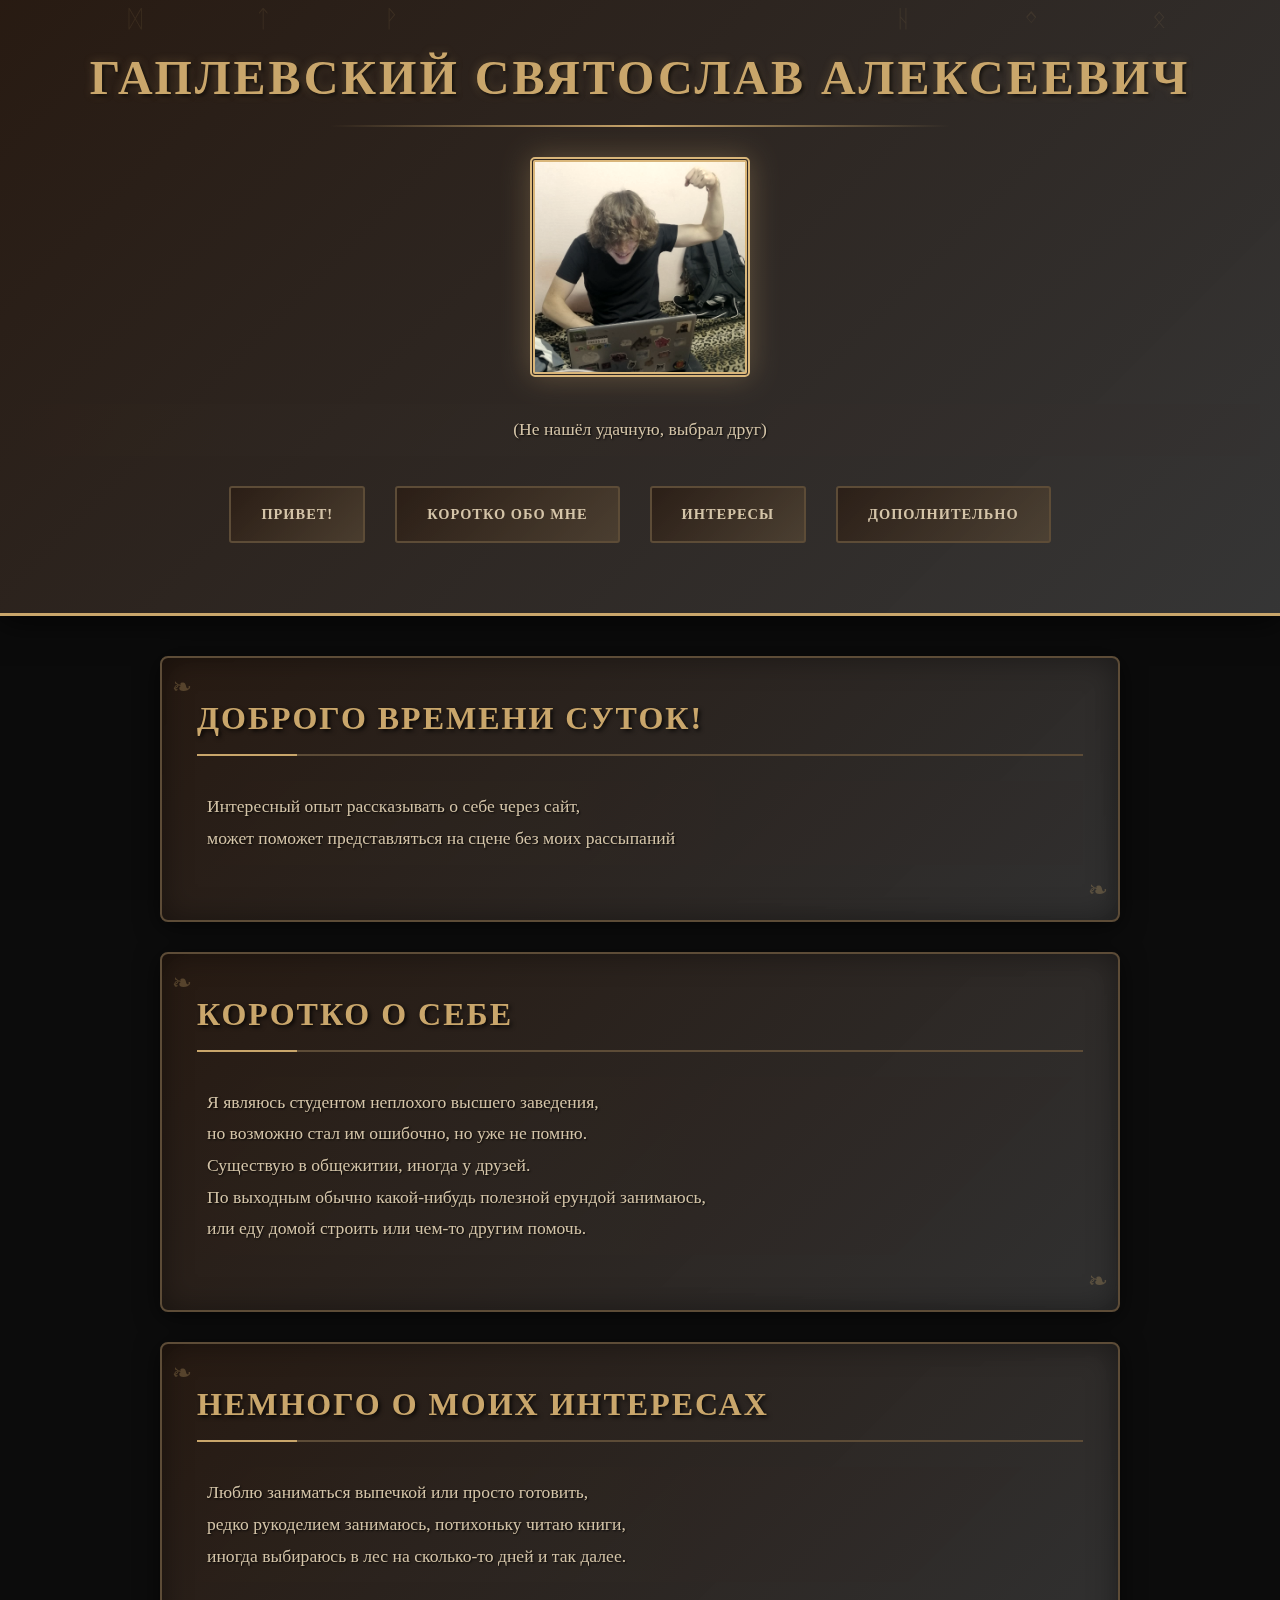
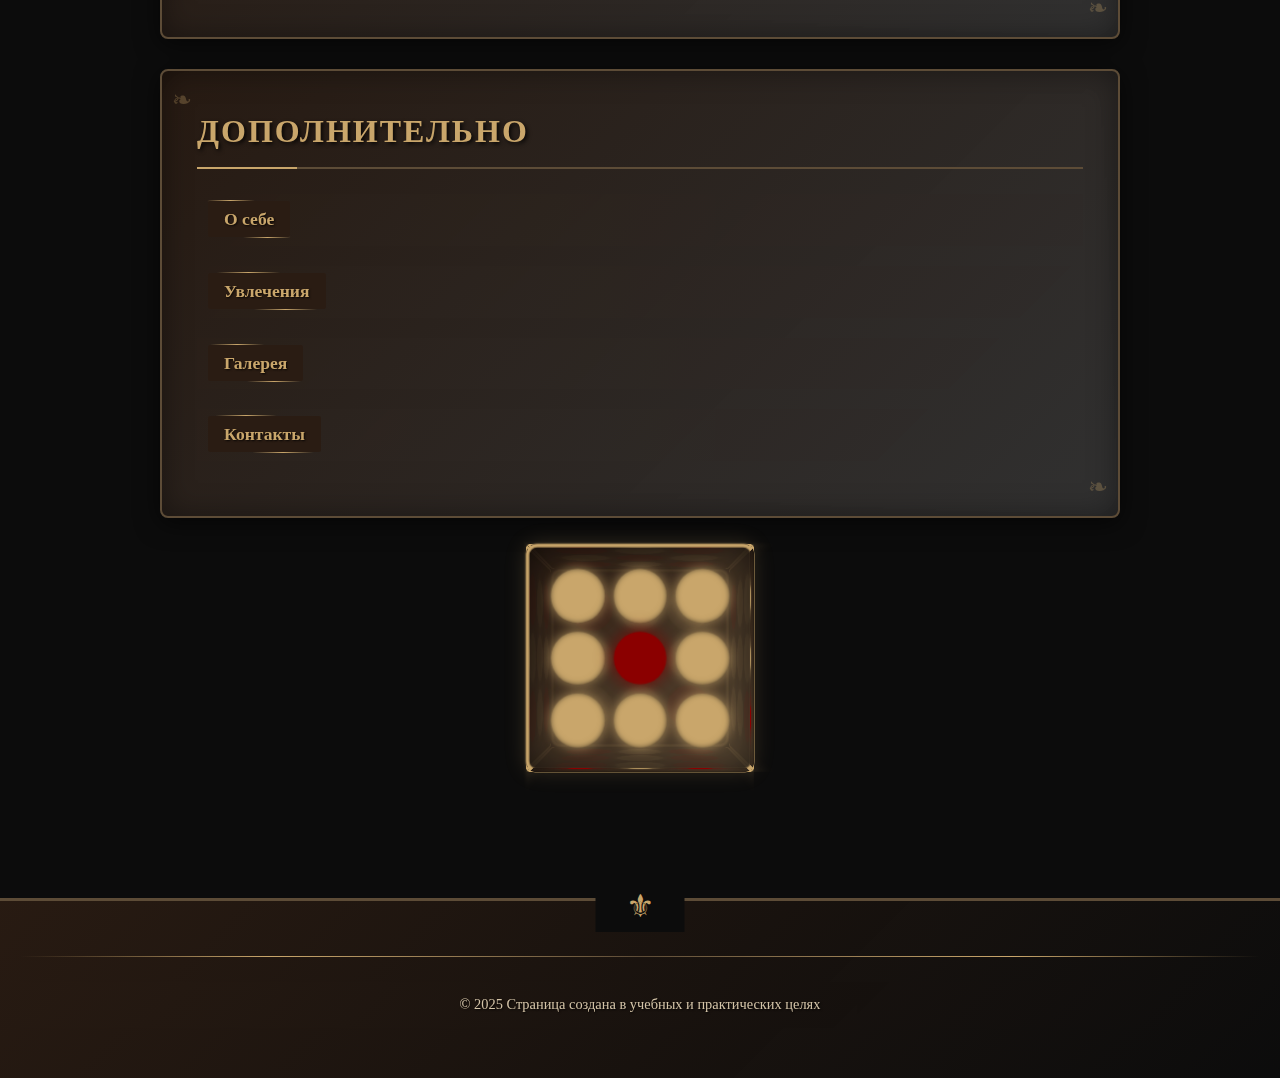
<file: index.html>
<!DOCTYPE html>
<html lang="ru"> 
<head>
    <meta charset="UTF-8">
    <meta name="viewport" content="width=device-width, initial-scale=1.0">
    <title>Компромат</title>
    <link rel="stylesheet" href="css/style.css">
</head>
<body>
    <div class="container">
     <header class="header">
        <h1>Гаплевский Святослав Алексеевич</h1>
        <img src="images/додеп.jpg"
        alt="я" width="300">
        <p>(Не нашёл удачную, выбрал друг)</p>
        <nav class="main-nav">
           <a href="#Hi">Привет!</a> <br>
           <a href="#description">Коротко обо мне</a> <br>
           <a href="#interests">Интересы</a> <br>
           <a href="#links">Дополнительно</a>
        </nav>
    </header>
    
    <main>
        <section id="Hi" class="hi">  
        <h2>Доброго времени суток!</h2>
        <p>Интересный опыт рассказывать о себе через сайт,<br>
        может поможет представляться на сцене без моих рассыпаний</p>
        </section>
        
        <section id="description" class="description">  
        <h2>Коротко о себе</h2>
        <p>Я являюсь студентом неплохого высшего заведения, <br>
            но возможно стал им ошибочно, но уже не помню. <br>
            Существую в общежитии, иногда у друзей. <br>
            По выходным обычно какой-нибудь полезной ерундой занимаюсь, <br>
            или еду домой строить или чем-то другим помочь.
            </p>
        </section>

        <section id="interests" class="interests">  
        <h2>Немного о моих интересах</h2>
        <p>Люблю заниматься выпечкой или просто готовить, <br>
            редко рукоделием занимаюсь, потихоньку читаю книги, <br>
            иногда выбираюсь в лес на сколько-то дней и так далее.</p>
        </section>

        <section id="links" class="links">
        <h2>Дополнительно</h2>
        <p><a href="about.html" target="_self" class="scroll-link">О себе</a></p>
        <p><a href="hobbies.html" target="_self" class="scroll-link">Увлечения</a></p>
        <p><a href="gallery.html" target="_self" class="scroll-link">Галерея</a></p>
        <p><a href="contacts.html" target="_self" class="scroll-link">Контакты</a></p>
        </section>



<div class="magic-effects">
        <div class="rune">ᛞ</div>
        <div class="rune">ᛏ</div>
        <div class="rune">ᚹ</div>
        <div class="rune">ᚺ</div>
        <div class="rune">ᛜ</div>
        <div class="rune">ᛟ</div>
    </div>

    

    <div class="container">
        
        
        <div class="cube-scene">
            <div class="cube-container" id="cubeContainer">
                <div class="cube">
                    <!-- Грани кубика -->
                    <div class="cube-face face-1">
                        <div class="dots">
                            <div class="dot"></div><div class="dot"></div><div class="dot"></div>
                            <div class="dot"></div><div class="dot"></div><div class="dot"></div>
                            <div class="dot"></div><div class="dot"></div><div class="dot"></div>
                        </div>
                    </div>
                    <div class="cube-face face-2">
                        <div class="dots">
                            <div class="dot"></div><div class="dot"></div><div class="dot"></div>
                            <div class="dot"></div><div class="dot"></div><div class="dot"></div>
                            <div class="dot"></div><div class="dot"></div><div class="dot"></div>
                        </div>
                    </div>
                    <div class="cube-face face-3">
                        <div class="dots">
                            <div class="dot"></div><div class="dot"></div><div class="dot"></div>
                            <div class="dot"></div><div class="dot"></div><div class="dot"></div>
                            <div class="dot"></div><div class="dot"></div><div class="dot"></div>
                        </div>
                    </div>
                    <div class="cube-face face-4">
                        <div class="dots">
                            <div class="dot"></div><div class="dot"></div><div class="dot"></div>
                            <div class="dot"></div><div class="dot"></div><div class="dot"></div>
                            <div class="dot"></div><div class="dot"></div><div class="dot"></div>
                        </div>
                    </div>
                    <div class="cube-face face-5">
                        <div class="dots">
                            <div class="dot"></div><div class="dot"></div><div class="dot"></div>
                            <div class="dot"></div><div class="dot"></div><div class="dot"></div>
                            <div class="dot"></div><div class="dot"></div><div class="dot"></div>
                        </div>
                    </div>
                    <div class="cube-face face-6">
                        <div class="dots">
                            <div class="dot"></div><div class="dot"></div><div class="dot"></div>
                            <div class="dot"></div><div class="dot"></div><div class="dot"></div>
                            <div class="dot"></div><div class="dot"></div><div class="dot"></div>
                        </div>
                    </div>
                </div>
            </div>
        </div>

        

        
    </div>



    </main>

        <footer class="site-footer"> 
        <hr>
        <p>© 2025 Страница создана в учебных и практических целях</p> 
        </footer>
        
    </div>
</body>
</html>
</file>
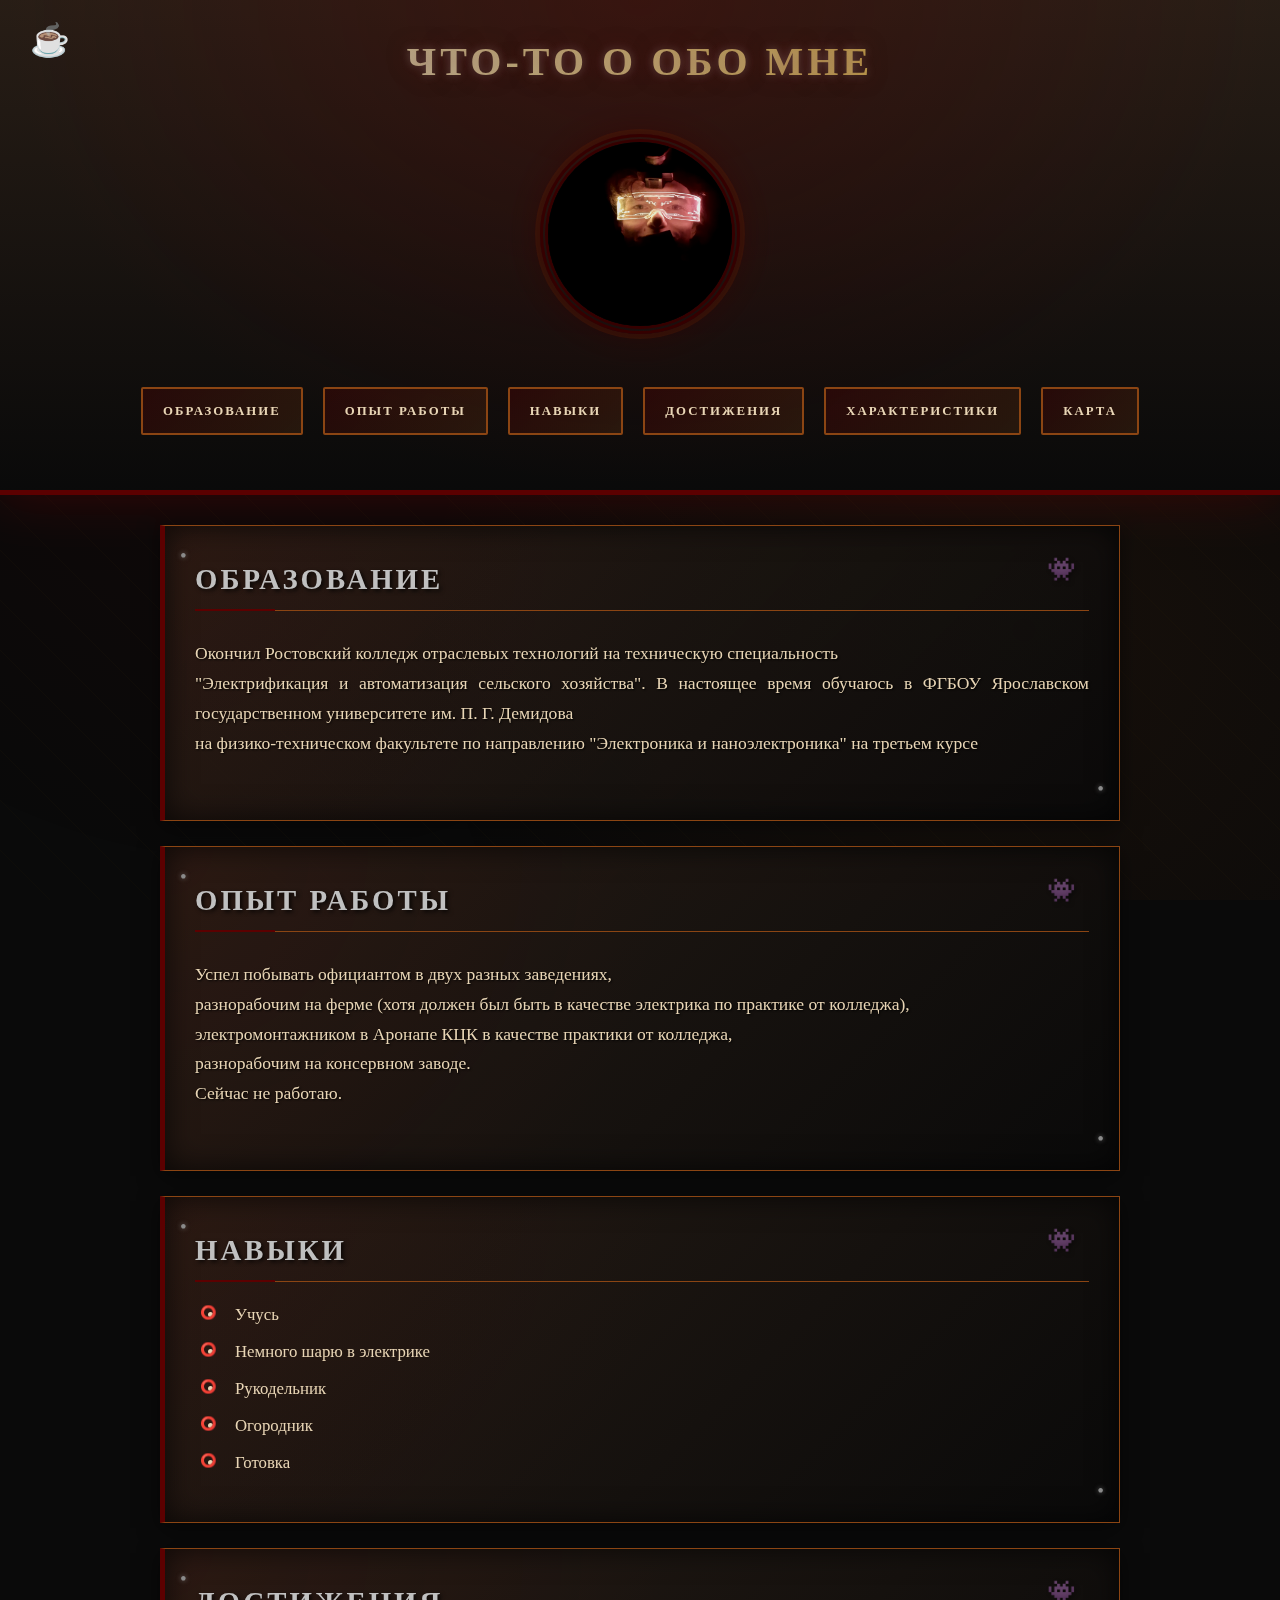
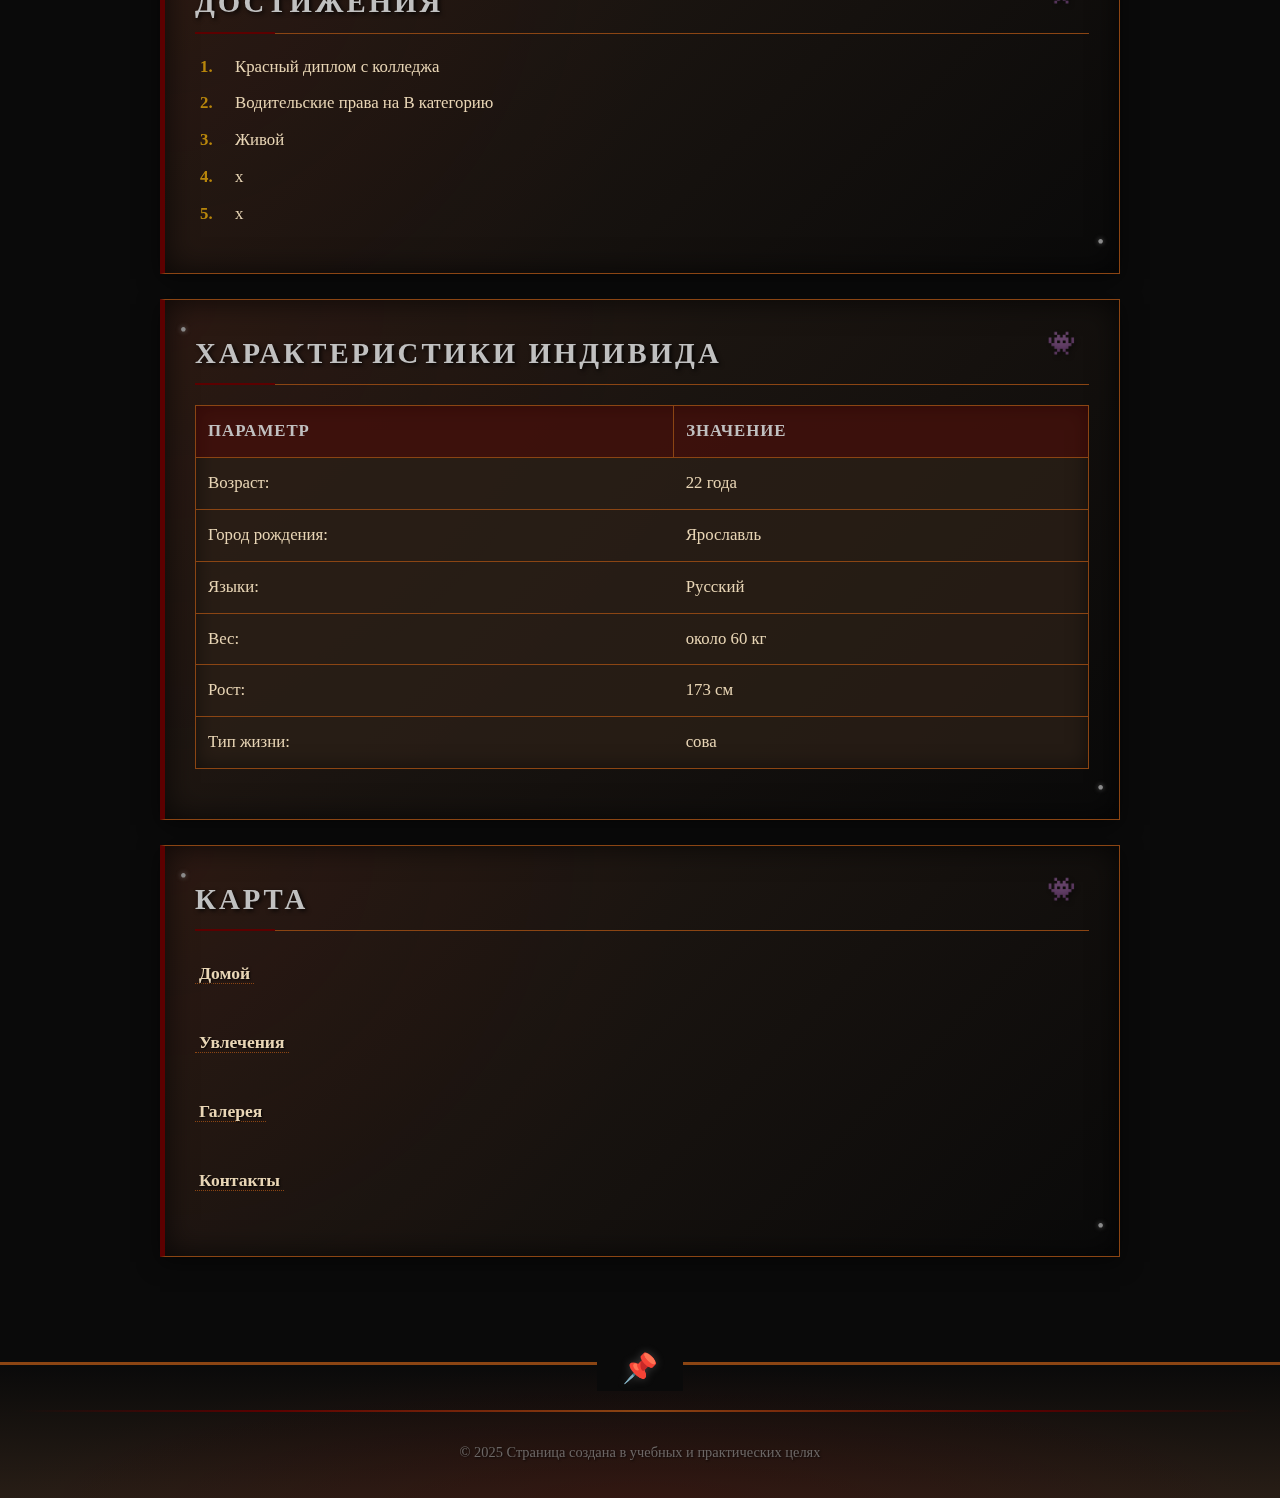
<file: about.html>
<!DOCTYPE html>
<html lang="ru">
<head>
    <meta charset="UTF-8">
    <meta name="viewport" content="width=device-width, initial-scale=1.0">
    <title>Карта персонажа</title>
    <link rel="stylesheet" href="css/components.css">
</head>
<body>
    <div class="container">
    <Header class="header">
    <h1>Что-то о обо мне</h1>
    <img src="images/glasses.jpg"
        alt="()" width="300">
    <nav class="nav">
           <a href="#study">Образование</a> <br>
           <a href="#work">Опыт работы</a> <br>
           <a href="#skills">Навыки</a> <br>
           <a href="#achievements"> Достижения</a> <br>
           <a href="#yesno"> Характеристики</a> <br>
           <a href="#links">Карта</a>
        </nav>
    </Header>

    <main>

    <section id="study" >
    <h2>Образование</h2>
    <p>Окончил Ростовский колледж отраслевых технологий на техническую специальность <br>
        "Электрификация и автоматизация сельского хозяйства".
        В настоящее время обучаюсь в ФГБОУ Ярославском государственном университете им. П. Г. Демидова <br>
        на физико-техническом факультете по направлению "Электроника и наноэлектроника" на третьем курсе</p>
    </section>

    <section id="work">
    <h2>Опыт работы</h2>
    <p>Успел побывать официантом в двух разных заведениях, <br>
    разнорабочим на ферме (хотя должен был быть в качестве электрика по практике от колледжа), <br>
    электромонтажником в Аронапе КЦК в качестве практики от колледжа,  <br>
    разнорабочим на консервном заводе. <br>
    Сейчас не работаю. </p>
    </section>

    <section id="skills">
    <h2>Навыки</h2>
    <ul>
        <li>Учусь</li>
        <li>Немного шарю в электрике</li>
        <li>Рукодельник</li>
        <li>Огородник</li>
        <li>Готовка</li>
    </ul>
    </section>

    <section id="achievements">
    <h2>Достижения</h2>
    <ol>
        <li>Красный диплом с колледжа</li>
        <li>Водительские права на B категорию</li>
        <li>Живой</li>
        <li>х</li>
        <li>х</li>
    </ol>
    </section>

    <section id="yesno">
        <h2>Характеристики индивида</h2>
    <table>
        <tr> <th>Параметр</th> <th>Значение</th> </tr>
        <tr> <td>Возраст:</td> <td>22 года</td> </tr>
        <tr> <td>Город рождения:</td> <td>Ярославль</td> </tr>
        <tr> <td>Языки:</td> <td>Русский</td> </tr>
        <tr> <td>Вес:</td> <td>около 60 кг</td></tr>
        <tr> <td>Рост:</td> <td>173 см</td></tr>
        <tr> <td>Тип жизни:</td> <td>сова</td></tr>
    </table>
    </section>

    <section id="links">
        <h2>Карта</h2>
        <p><a href="index.html" target="_self" class="witcher-sign-link">Домой</a></p>
        <p><a href="hobbies.html" target="_self" class="witcher-sign-link">Увлечения</a></p>
        <p><a href="gallery.html" target="_self" class="witcher-sign-link">Галерея</a></p>
        <p><a href="contacts.html" target="_self" class="witcher-sign-link">Контакты</a></p>
        </section>

    </main>

    <footer>
    <hr>
    <p>© 2025 Страница создана в учебных и практических целях</p>
    </footer>
    </div>
</body>
</html>
</file>
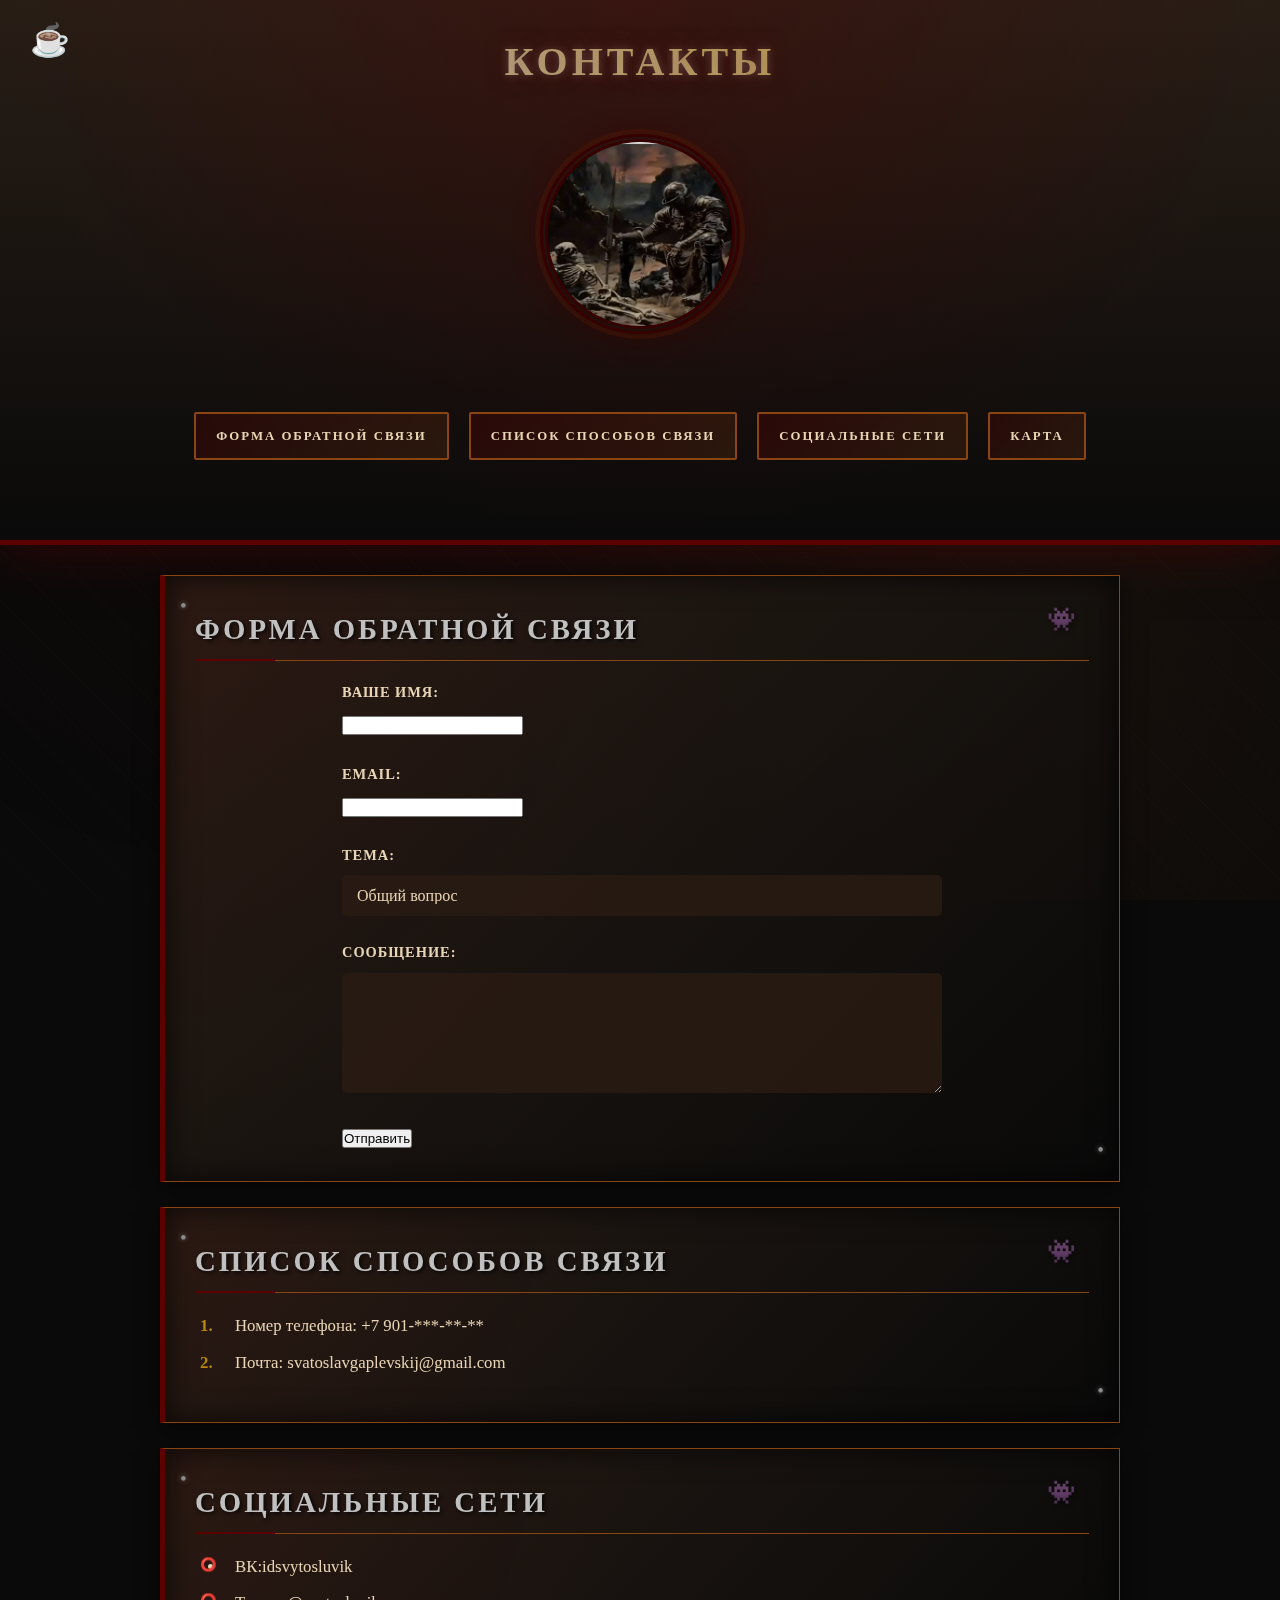
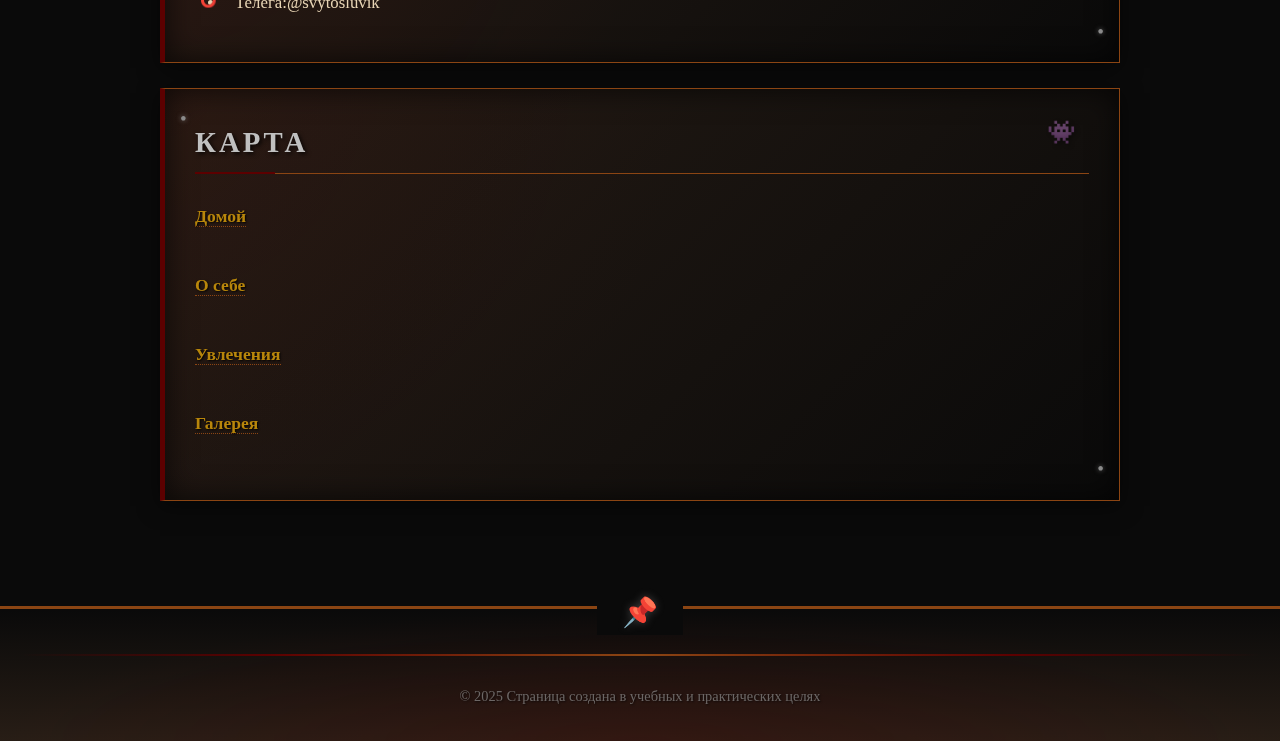
<file: contacts.html>
<!DOCTYPE html>
<html lang="ru">
<head>
    <meta charset="UTF-8">
    <meta name="viewport" content="width=device-width, initial-scale=1.0">
    <title>Контакты</title>
    <link rel="stylesheet" href="css/components.css">
</head>
<body><div class="container">
    <Header class="header">
    <h1>Контакты</h1>
    <img src="images/end.jpg"
        alt="почти конец" width="300">
        <nav>
    <nav>
           <a href="#form">Форма обратной связи</a> <br>
           <a href="#connection">Список способов связи</a> <br>
           <a href="#social">Социальные сети </a> <br>
           <a href="#links">Карта</a>
        </nav>
    </Header>

    <main>

    <section id="form">
        <h2>Форма обратной связи</h2>
    <form class="contact-form">
                    <div class="form-group">
    <label for="name">Ваше имя:</label>
    <input type="text" id="name" name="name" required>
  </div>
  <div  class="form-group">
    <label for="email">Email:</label>
    <input type="email" id="email" name="email" required>
  </div>
  <div class="form-group">
    <label for="subject">Тема:</label>
    <select id="subject" name="subject" class="form-control">
      <option>Общий вопрос</option>
      <option>Предложение о работе</option>
      <option>Сотрудничество</option>
    </select>
  </div>
  <div class="form-group">
    <label for="message">Сообщение:</label>
    <textarea id="message" name="message" class="form-control"rows="5" required></textarea>
  </div>
  <button type="submit">Отправить</button>
</form>
</section>
        
        <section id="connection">
            <h2>Список способов связи</h2>
            <ol class="contact-list">
                <li>Номер телефона: +7 901-***-**-**</li>
                <li>Почта: svatoslavgaplevskij@gmail.com</li>
            </ol>
        </section>

        <section id="social">
            <h2>Социальные сети</h2>
            <ul>
                <li>ВК:idsvytosluvik</li>
                <li>Телега:@svytosluvik</li>
            </ul>
        </section>

        <section id="links">
        <h2>Карта</h2>
        <p><a href="index.html" target="_self">Домой</a></p>
        <p><a href="about.html" target="_self">О себе</a></p>
        <p><a href="hobbies.html" target="_self">Увлечения</a></p>
        <p><a href="gallery.html" target="_self">Галерея</a></p>
        </section>
    </main>

    <footer>
    <hr>
    <p>© 2025 Страница создана в учебных и практических целях</p>
    </footer>
    </div>
</body>
</html>
</file>
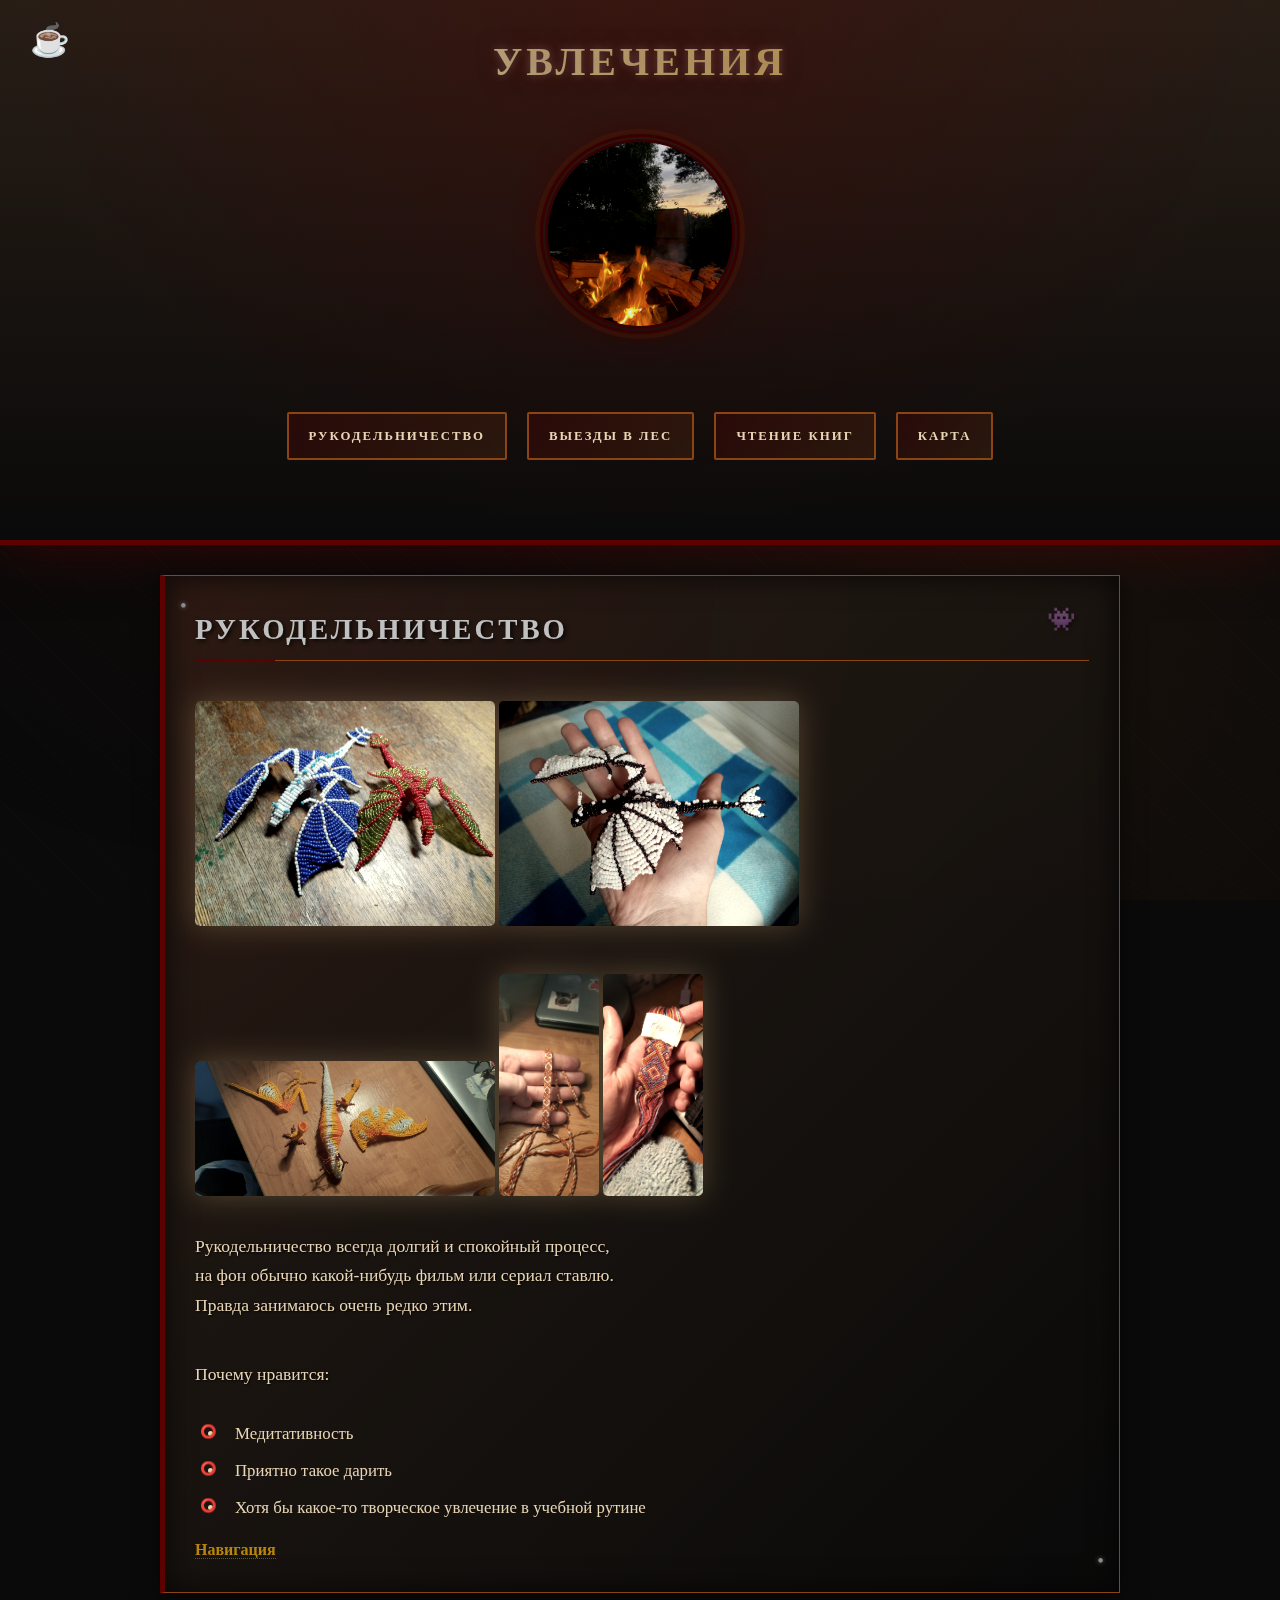
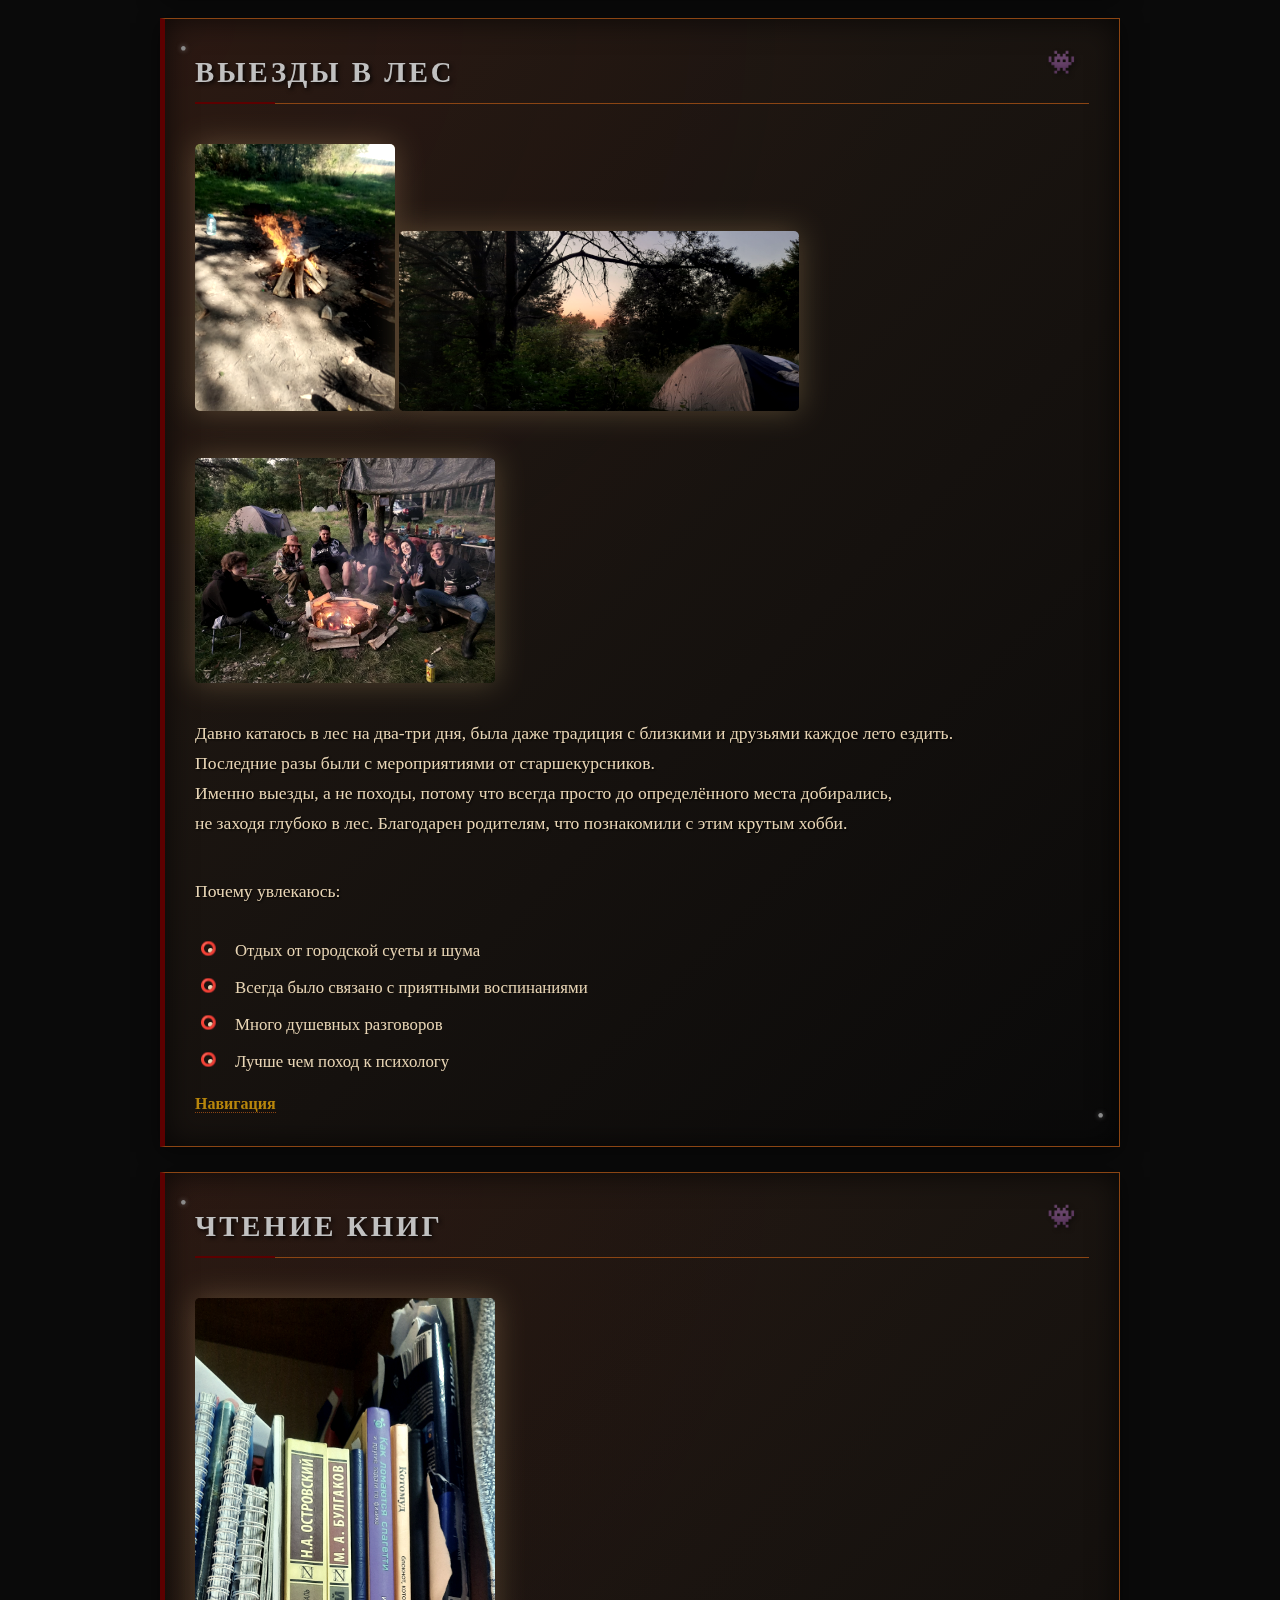
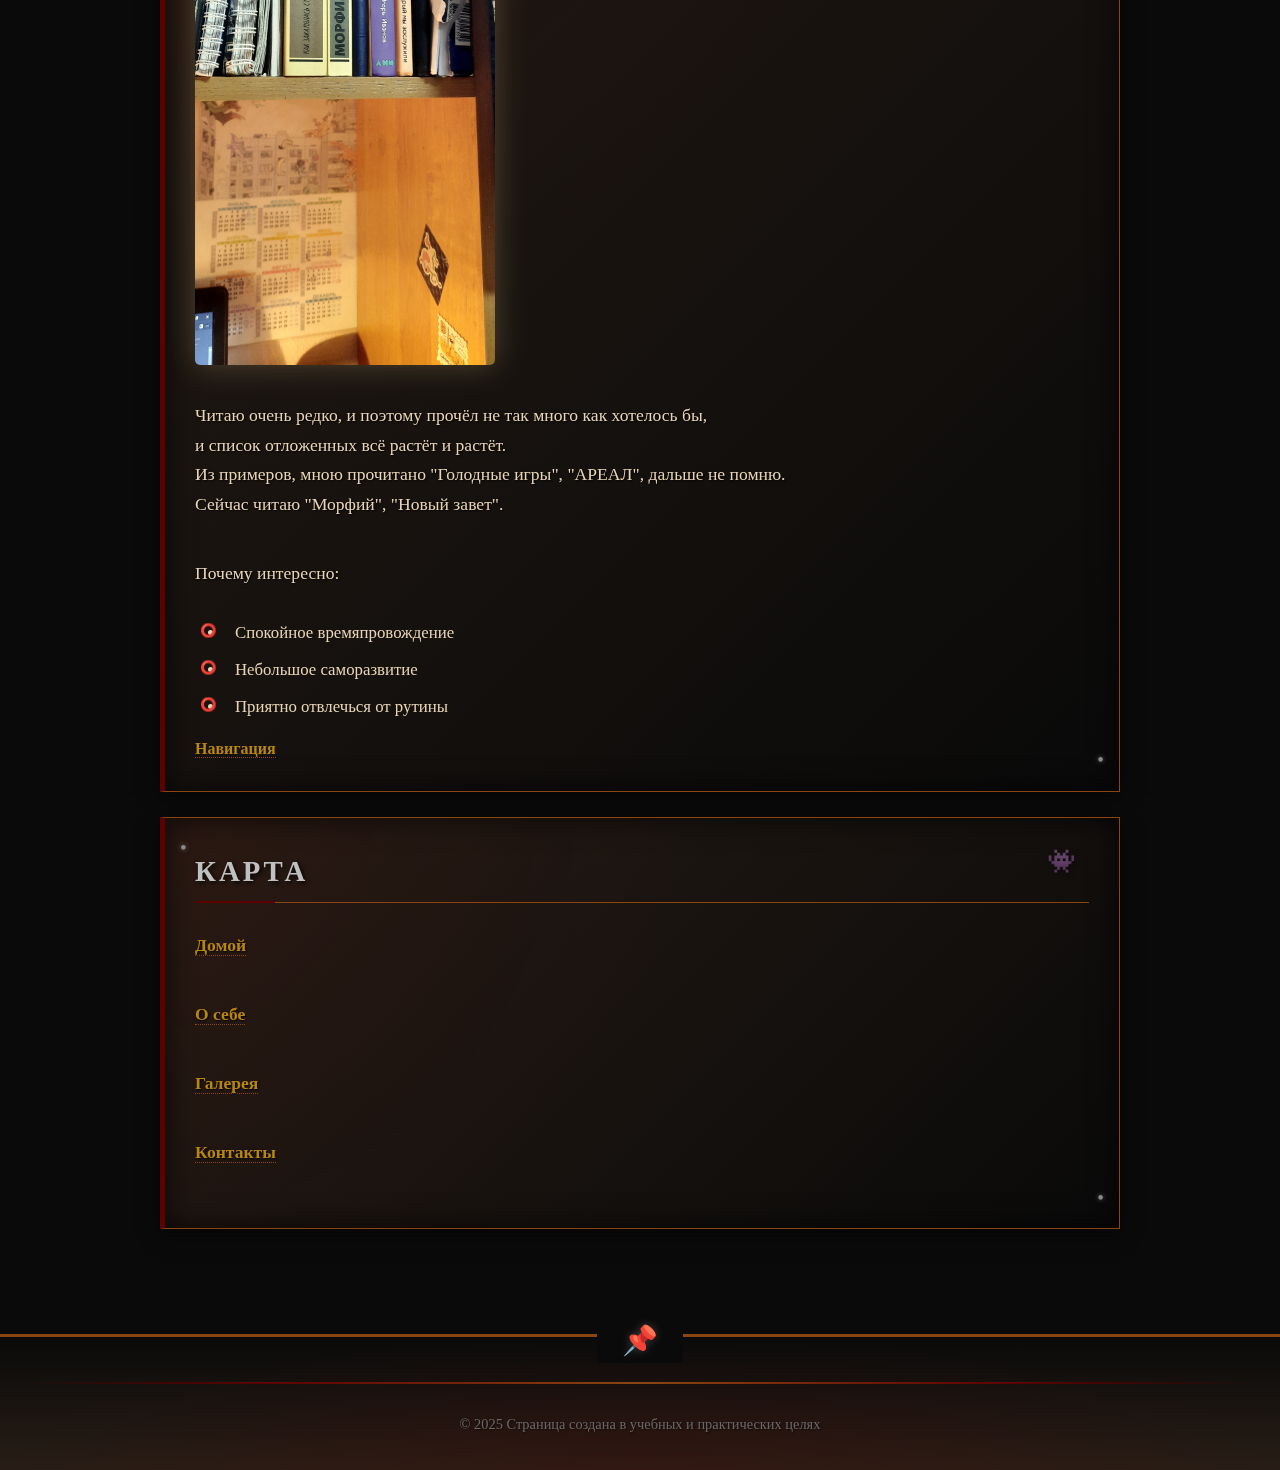
<file: hobbies.html>
<!DOCTYPE html>
<html lang="ru">
<head>
    <meta charset="UTF-8">
    <meta name="viewport" content="width=device-width, initial-scale=1.0">
    <title>Увлечения</title>
    <link rel="stylesheet" href="css/components.css">
</head>
<body>
    <div class="container">
    <Header class="header">
    <h1>Увлечения</h1>
    <img src="images/forest.jpg"
        alt="()" width="300">
        <nav>
    <nav id="nav">
           <a href="#handiwork">Рукодельничество</a> <br>
           <a href="#theforest">Выезды в лес</a> <br>
           <a href="#read">Чтение книг</a> <br>
           <a href="#links">Карта</a>
        </nav>
    </Header>

    <main>
        <Section id="handiwork">
            <h2>Рукодельничество</h2>
            <img src="images/drago1.jpg"
            alt="()" width="300">
            <img src="images/drago2.jpg"
            alt="()" width="300">
            <img src="images/drago3.jpg"
            alt="()" width="300">
            <img src="images/feny1.jpg"
            alt="()" width="100">
            <img src="images/feny2.jpg"
            alt="()" width="100">
            <p>Рукодельничество всегда долгий и спокойный процесс, <br>
            на фон обычно какой-нибудь фильм или сериал ставлю. <br>
            Правда занимаюсь очень редко этим.</p>
            <p>Почему нравится:</p>
            <ul>
                <li>Медитативность</li>
                <li>Приятно такое дарить</li>
                <li>Хотя бы какое-то творческое увлечение в учебной рутине</li>
            </ul>
            <a href="#nav" class="up">Навигация</a>
        </Section>

        <section id="theforest">
            <h2> Выезды в лес</h2>
            <img src="images/forest2.jpg"
            alt="()" width="200">
            <img src="images/forest3.jpg"
            alt="()" width="400">
            <img src="images/forest4.jpg"
            alt="()" width="300">
            <p>Давно катаюсь в лес на два-три дня, была даже традиция с близкими и друзьями каждое лето ездить. <br>
            Последние разы были с мероприятиями от старшекурсников. <br>
            Именно выезды, а не походы, потому что всегда просто до определённого места добирались, <br>
            не заходя глубоко в лес. Благодарен родителям, что познакомили с этим крутым хобби.</p>
            <p>Почему увлекаюсь:</p>
            <ul>
                <li>Отдых от городской суеты и шума</li>
                <li>Всегда было связано с приятными воспинаниями</li>
                <li>Много душевных разговоров</li>
                <li>Лучше чем поход к психологу</li>
            </ul>
            <a href="#nav">Навигация</a>
        </section>

        <section id="read">
            <h2>Чтение книг</h2>
            <img src="images/book.jpg"
        alt="()" width="300">
            <p> Читаю очень редко, и поэтому прочёл не так много как хотелось бы, <br>
            и список отложенных всё растёт и растёт. <br>
            Из примеров, мною прочитано "Голодные игры", "АРЕАЛ", дальше не помню. <br>
            Сейчас читаю "Морфий", "Новый завет".</p>
            <p>Почему интересно:</p>
            <ul>
                <li>Спокойное времяпровождение</li>
                <li>Небольшое саморазвитие</li>
                <li>Приятно отвлечься от рутины</li>
            </ul>
            <a href="#nav">Навигация</a>
        </section>

        <section id="links">
        <h2>Карта</h2>
        <p><a href="index.html" target="_self">Домой</a></p>
        <p><a href="about.html" target="_self">О себе</a></p>
        <p><a href="gallery.html" target="_self">Галерея</a></p>
        <p><a href="contacts.html" target="_self">Контакты</a></p>
        </section>
    </main>

    <footer>
    <hr>
    <p>© 2025 Страница создана в учебных и практических целях</p>
    </footer>
    </div>
</body>
</html>
</file>
<file: css/style.css>
:root {
    /* Цветовая схема - минимум 5 цветов */
    --witcher-dark: #0c0c0c;
    --witcher-brown: #2a1c13;
    --witcher-gold: #c9a66b;
    --witcher-red: #8b0000;
    --witcher-gray: #3a3a3a;
    --witcher-light: #d4c4a8;
    --witcher-border: #5d4c37;
}

* {
    margin: 0;
    padding: 0;
    box-sizing: border-box;
}




body {
    font-family: 'Cinzel', serif;
    background: var(--witcher-dark);
    color: var(--witcher-light);
    line-height: 1.6;
    min-height: 100vh;
    background-image: 
        url('https://images.unsplash.com/photo-1506905925346-21bda4d32df4?ixlib=rb-4.0.3&ixid=M3wxMjA3fDB8MHxwaG90by1wYWdlfHx8fGVufDB8fHx8fA%3D%3D&auto=format&fit=crop&w=1000&q=80');
    background-size: cover;
    background-attachment: fixed;
    background-position: center;
    position: relative;
}

body::before {
    content: '';
    position: fixed;
    top: 0;
    left: 0;
    right: 0;
    bottom: 0;
    background: rgba(12, 12, 12, 0.85);
    z-index: -1;
}

/* === ШАПКА В СТИЛЕ КНИГИ ВЕДЬМАКА === */
header {
    background: linear-gradient(135deg, 
        rgba(42, 28, 19, 0.95) 0%, 
        rgba(58, 58, 58, 0.9) 100%);
    border-bottom: 3px solid var(--witcher-gold);
    padding: 40px 20px;
    text-align: center;
    position: relative;
    box-shadow: 0 5px 30px rgba(0, 0, 0, 0.7);
}

header h1 {
    color: var(--witcher-gold);
    font-size: 3em;
    margin-bottom: 20px;
    text-transform: uppercase;
    letter-spacing: 3px;
    text-shadow: 
        2px 2px 4px rgba(0, 0, 0, 0.8),
        0 0 10px rgba(201, 166, 107, 0.3);
    font-family: 'MedievalSharp', cursive;
    position: relative;
}

header h1::after {
    content: '';
    position: absolute;
    bottom: -10px;
    left: 25%;
    right: 25%;
    height: 2px;
    background: linear-gradient(90deg, 
        transparent 0%, 
        var(--witcher-gold) 50%, 
        transparent 100%);
}

/* Портрет в стиле Bestiary */
header img {
    width: 220px;
    height: 220px;
    border: 5px double var(--witcher-gold);
    border-radius: 5px;
    box-shadow: 
        0 0 30px rgba(201, 166, 107, 0.3),
        inset 0 0 30px rgba(0, 0, 0, 0.5);
    margin: 20px 0;
    filter: sepia(0.3) contrast(1.1);
    transition: all 0.4s ease;
    object-fit: cover;
}

header img:hover {
    transform: scale(1.05);
    box-shadow: 
        0 0 40px rgba(201, 166, 107, 0.5),
        inset 0 0 40px rgba(0, 0, 0, 0.7);
    filter: sepia(0.1) contrast(1.2);
}

/* === НАВИГАЦИЯ В СТИЛЕ МЕНЮ ВЕДЬМАКА === */
nav {
    margin: 30px 0;
    display: flex;
    justify-content: center;
    gap: 15px;
    flex-wrap: wrap;
}

nav a {
    color: var(--witcher-light);
    text-decoration: none;
    padding: 15px 30px;
    border: 2px solid var(--witcher-border);
    background: linear-gradient(135deg, 
        rgba(42, 28, 19, 0.8) 0%, 
        rgba(93, 76, 55, 0.6) 100%);
    border-radius: 3px;
    transition: all 0.3s ease;
    position: relative;
    overflow: hidden;
    font-weight: bold;
    text-transform: uppercase;
    letter-spacing: 1px;
    font-size: 0.9em;
}

nav a::before {
    content: '•';
    position: absolute;
    left: 15px;
    color: var(--witcher-gold);
    opacity: 0;
    transition: opacity 0.3s ease;
}

nav a:hover {
    background: linear-gradient(135deg, 
        rgba(93, 76, 55, 0.8) 0%, 
        rgba(201, 166, 107, 0.3) 100%);
    border-color: var(--witcher-gold);
    color: var(--witcher-gold);
    transform: translateY(-3px);
    box-shadow: 
        0 5px 15px rgba(0, 0, 0, 0.5),
        0 0 20px rgba(201, 166, 107, 0.2);
}

nav a:hover::before {
    opacity: 1;
}

/* === ОСНОВНОЕ СОДЕРЖИМОЕ === */
main {
    max-width: 1000px;
    margin: 0 auto;
    padding: 40px 20px;
}

section {
    
    background: linear-gradient(135deg, 
        rgba(42, 28, 19, 0.9) 0%, 
        rgba(58, 58, 58, 0.8) 100%);
    border: 2px solid var(--witcher-border);
    border-radius: 8px;
    padding: 35px;
    margin-bottom: 30px;
    position: relative;
    box-shadow: 
        0 5px 25px rgba(0, 0, 0, 0.6),
        inset 0 0 30px rgba(0, 0, 0, 0.4);
    transition: all 0.3s ease;
}

section:hover {
    border-color: var(--witcher-gold);
    box-shadow: 
        0 8px 35px rgba(0, 0, 0, 0.7),
        0 0 30px rgba(201, 166, 107, 0.1),
        inset 0 0 40px rgba(0, 0, 0, 0.5);
}

/* Декоративные уголки */
section::before,
section::after {
    content: '❧';
    position: absolute;
    color: var(--witcher-gold);
    opacity: 0.3;
    font-size: 1.5em;
}

section::before {
    top: 10px;
    left: 10px;
}

section::after {
    bottom: 10px;
    right: 10px;
}

h2 {
    color: var(--witcher-gold);
    font-size: 2em;
    margin-bottom: 25px;
    padding-bottom: 10px;
    border-bottom: 2px solid var(--witcher-border);
    text-transform: uppercase;
    letter-spacing: 2px;
    font-family: 'MedievalSharp', cursive;
    text-shadow: 2px 2px 4px rgba(0, 0, 0, 0.8);
    position: relative;
}

h2::after {
    content: '';
    position: absolute;
    bottom: -2px;
    left: 0;
    width: 100px;
    height: 2px;
    background: var(--witcher-gold);
}

p {
    margin-bottom: 20px;
    line-height: 1.8;
    font-size: 1.1em;
    text-shadow: 1px 1px 2px rgba(0, 0, 0, 0.8);
}

/* Ссылки в контенте */
a {
    color: var(--witcher-gold);
    text-decoration: none;
    transition: all 0.3s ease;
    position: relative;
    font-weight: bold;
}

a:hover {
    color: var(--witcher-light);
    text-shadow: 0 0 10px rgba(201, 166, 107, 0.7);
}

a::after {
    content: '';
    position: absolute;
    bottom: -2px;
    left: 0;
    width: 0;
    height: 1px;
    background: var(--witcher-gold);
    transition: width 0.3s ease;
}

a:hover::after {
    width: 100%;
}

/* === ПОДВАЛ В СТИЛЕ СВИТКА === */
footer {
    background: linear-gradient(135deg, 
        rgba(42, 28, 19, 0.95) 0%, 
        rgba(12, 12, 12, 0.9) 100%);
    border-top: 3px solid var(--witcher-border);
    padding: 30px 20px;
    text-align: center;
    margin-top: 60px;
    position: relative;
}

footer::before {
    content: '⚜';
    position: absolute;
    top: -20px;
    left: 50%;
    transform: translateX(-50%);
    background: var(--witcher-dark);
    padding: 0 30px;
    color: var(--witcher-gold);
    font-size: 2em;
}

hr {
    border: none;
    height: 1px;
    background: linear-gradient(90deg, 
        transparent 0%, 
        var(--witcher-gold) 20%, 
        var(--witcher-border) 50%, 
        var(--witcher-gold) 80%, 
        transparent 100%);
    margin: 25px 0;
}

/* === АДАПТИВНОСТЬ === */
@media (max-width: 768px) {
    header h1 {
        font-size: 2em;
    }
    
    nav {
        flex-direction: column;
        align-items: center;
    }
    
    nav a {
        width: 250px;
        text-align: center;
    }
    
    section {
        padding: 25px;
    }
    
    header img {
        width: 180px;
        height: 180px;
    }
    
    header::before,
    header::after {
        display: none;
    }
}

/* Анимация появления */
main section {
    animation: scrollReveal 0.8s ease-out;
}

@keyframes scrollReveal {
    from {
        opacity: 0;
        transform: translateY(50px) rotateX(10deg);
    }
    to {
        opacity: 1;
        transform: translateY(0) rotateX(0);
    }
}

/* Задержки для последовательного появления */
section:nth-child(1) { animation-delay: 0.1s; }
section:nth-child(2) { animation-delay: 0.2s; }
section:nth-child(3) { animation-delay: 0.3s; }
section:nth-child(4) { animation-delay: 0.4s; }

/* Эффект старинного пергамента для текста */
p {
    position: relative;
    padding: 10px;
}

p::before {
    content: '';
    position: absolute;
    top: 0;
    left: 0;
    right: 0;
    bottom: 0;
    background: 
        radial-gradient(circle at 20% 30%, rgba(201, 166, 107, 0.05) 0%, transparent 50%),
        radial-gradient(circle at 80% 70%, rgba(139, 0, 0, 0.03) 0%, transparent 50%);
    pointer-events: none;
    z-index: -1;
}

.site-footer p {
    color: var(--text-muted);
    font-size: 0.9em;
}


/* ==Эффект для ссылок== */
.scroll-link {
    color: var(--witcher-gold);
    text-decoration: none;
    padding: 8px 16px;
    border: 1px solid transparent;
    border-radius: 3px;
    position: relative;
    transition: all 0.5s ease;
    background: 
        linear-gradient(var(--witcher-brown), var(--witcher-brown)) padding-box,
        linear-gradient(45deg, transparent 30%, var(--witcher-gold) 50%, transparent 70%) border-box;
}

.scroll-link:hover {
    color: var(--witcher-light);
    transform: translateY(-2px);
    box-shadow: 
        0 5px 15px rgba(0, 0, 0, 0.5),
        inset 0 0 20px rgba(201, 166, 107, 0.1);
    
    background: 
        linear-gradient(rgba(42, 28, 19, 0.9), rgba(42, 28, 19, 0.9)) padding-box,
        linear-gradient(45deg, var(--witcher-gold) 0%, transparent 30%, var(--witcher-gold) 50%, transparent 70%, var(--witcher-gold) 100%) border-box;
    background-size: 200% 200%;
    animation: scrollReveal 1.5s ease infinite;
}

@keyframes scrollReveal {
    0% {
        background-position: 0% 0%;
    }
    100% {
        background-position: 100% 100%;
    }
}



        
        

/* === ДОПОЛНИТЕЛЬНЫЕ ЭФФЕКТЫ === */
.magic-effects {
    position: absolute;
    top: 0;
    left: 0;
    width: 100%;
    height: 100%;
    pointer-events: none;
    z-index: 5;
}

.rune {
    position: absolute;
    font-size: 1.5em;
    color: var(--witcher-gold);
    opacity: 0.1;
    animation: float 10s linear infinite;
}

@keyframes float {
    0% {
        transform: translateY(100vh) rotate(0deg) scale(0.5);
        opacity: 0;
    }
    10% {
        opacity: 0.3;
    }
    90% {
        opacity: 0.3;
    }
    100% {
        transform: translateY(-100px) rotate(360deg) scale(1.2);
        opacity: 0;
    }
}

/* Случайные позиции для рун */
.rune:nth-child(1) { left: 10%; animation-delay: 0s; }
.rune:nth-child(2) { left: 20%; animation-delay: 2s; }
.rune:nth-child(3) { left: 30%; animation-delay: 4s; }
.rune:nth-child(4) { left: 70%; animation-delay: 1s; }
.rune:nth-child(5) { left: 80%; animation-delay: 3s; }
.rune:nth-child(6) { left: 90%; animation-delay: 5s; }

        
        /* === 3D СЦЕНА ДЛЯ КУБИКА === */
        .cube-scene {
            width: 200px;
            height: 200px;
            margin: 40px auto;
            perspective: 800px;
            position: relative;
        }

        .cube-container {
            width: 100%;
            height: 100%;
            position: relative;
            transform-style: preserve-3d;
            animation: smoothRotate 10s infinite linear;
        }

        /* анимация  плавная */
        @keyframes smoothRotate {
            0% {
                transform: rotateX(0deg) rotateY(0deg);
            }
            100% {
                transform: rotateX(360deg) rotateY(360deg);
            }
        }


        /* Основной куб */
        .cube {
            width: 100%;
            height: 100%;
            position: relative;
            transform-style: preserve-3d;
        }

        /* Общие стили для граней куба */
        .cube-face {
            position: absolute;
            width: 100%;
            height: 100%;
            background: linear-gradient(135deg, 
                rgba(42, 28, 19, 0.95) 0%, 
                rgba(93, 76, 55, 0.9) 100%);
            border: 3px solid var(--witcher-gold);
            border-radius: 10px;
            display: flex;
            align-items: center;
            justify-content: center;
            font-size: 2.5em;
            font-weight: bold;
            color: var(--witcher-gold);
            text-shadow: 
                0 0 10px rgba(201, 166, 107, 0.5),
                0 0 20px rgba(139, 0, 0, 0.3);
            box-shadow: 
                inset 0 0 30px rgba(0, 0, 0, 0.6),
                0 0 20px rgba(201, 166, 107, 0.2);
            backface-visibility: visible;
        }

        /* Точки на гранях */
        .dots {
            display: grid;
            grid-template-columns: repeat(3, 1fr);
            grid-template-rows: repeat(3, 1fr);
            width: 80%;
            height: 80%;
            gap: 8px;
        }

        .dot {
            background: var(--witcher-gold);
            border-radius: 50%;
            box-shadow: 
                0 0 10px rgba(201, 166, 107, 0.8),
                inset 0 0 5px rgba(0, 0, 0, 0.5);
            transition: all 0.3s ease;
        }

        /* Расположение точек для каждой грани */
        .face-1 .dots .dot:nth-child(5) { 
            background: var(--witcher-red);
            box-shadow: 0 0 15px rgba(139, 0, 0, 0.8);
        }

        .face-2 .dots .dot:nth-child(3),
        .face-2 .dots .dot:nth-child(7) { 
            background: var(--witcher-red);
            box-shadow: 0 0 15px rgba(139, 0, 0, 0.8);
        }

        .face-3 .dots .dot:nth-child(3),
        .face-3 .dots .dot:nth-child(5),
        .face-3 .dots .dot:nth-child(7) { 
            background: var(--witcher-red);
            box-shadow: 0 0 15px rgba(139, 0, 0, 0.8);
        }

        .face-4 .dots .dot:nth-child(1),
        .face-4 .dots .dot:nth-child(3),
        .face-4 .dots .dot:nth-child(7),
        .face-4 .dots .dot:nth-child(9) { 
            background: var(--witcher-red);
            box-shadow: 0 0 15px rgba(139, 0, 0, 0.8);
        }

        .face-5 .dots .dot:nth-child(1),
        .face-5 .dots .dot:nth-child(3),
        .face-5 .dots .dot:nth-child(5),
        .face-5 .dots .dot:nth-child(7),
        .face-5 .dots .dot:nth-child(9) { 
            background: var(--witcher-red);
            box-shadow: 0 0 15px rgba(139, 0, 0, 0.8);
        }

        .face-6 .dots .dot:nth-child(1),
        .face-6 .dots .dot:nth-child(3),
        .face-6 .dots .dot:nth-child(4),
        .face-6 .dots .dot:nth-child(6),
        .face-6 .dots .dot:nth-child(7),
        .face-6 .dots .dot:nth-child(9) { 
            background: var(--witcher-red);
            box-shadow: 0 0 15px rgba(139, 0, 0, 0.8);
        }

        /* Позиционирование граней в 3D пространстве */
        .face-1 { transform: rotateY(0deg) translateZ(100px); }
        .face-2 { transform: rotateY(90deg) translateZ(100px); }
        .face-3 { transform: rotateY(180deg) translateZ(100px); }
        .face-4 { transform: rotateY(-90deg) translateZ(100px); }
        .face-5 { transform: rotateX(90deg) translateZ(100px); }
        .face-6 { transform: rotateX(-90deg) translateZ(100px); }

        

        /* Адаптивность */
        @media (max-width: 768px) {
            .cube-scene {
                width: 150px;
                height: 150px;
            }
            
            .cube-face {
                font-size: 2em;
            }
            
            .face-1 { transform: rotateY(0deg) translateZ(75px); }
            .face-2 { transform: rotateY(90deg) translateZ(75px); }
            .face-3 { transform: rotateY(180deg) translateZ(75px); }
            .face-4 { transform: rotateY(-90deg) translateZ(75px); }
            .face-5 { transform: rotateX(90deg) translateZ(75px); }
            .face-6 { transform: rotateX(-90deg) translateZ(75px); }
            
            .title {
                font-size: 2em;
            }
            
            .animation-controls {
                flex-direction: column;
                align-items: center;
            }
        }
</file>
<file: css/components.css>
:root {
    --witcher-black: #0a0a0a;
    --witcher-blood: #5c0000;
    --witcher-steel: #8a8a8a;
    --witcher-silver: #c0c0c0;
    --witcher-parchment: #2a1f17;
    --witcher-ink: #e8d5b5;
    --witcher-rust: #8b4513;
    --witcher-dark-gold: #b8860b;
}

* {
    margin: 0;
    padding: 0;
    box-sizing: border-box;
}

body {
    font-family: 'IM Fell English', serif;
    background: var(--witcher-black);
    color: var(--witcher-ink);
    line-height: 1.6;
    min-height: 100vh;
    background-image: 
        linear-gradient(rgba(10, 10, 10, 0.9), rgba(10, 10, 10, 0.9)),
        url('https://images.unsplash.com/photo-1506905925346-21bda4d32df4?ixlib=rb-4.0.3&ixid=M3wxMjA3fDB8MHxwaG90by1wYWdlfHx8fGVufDB8fHx8fA%3D%3D&auto=format&fit=crop&w=1000&q=80');
    background-size: cover;
    background-attachment: fixed;
    background-position: center;
    position: relative;
    }

/* Эффект старинного свитка */
body::before {
    content: '';
    position: fixed;
    top: 0;
    left: 0;
    right: 0;
    bottom: 0;
    background: 
        radial-gradient(circle at 20% 30%, rgba(92, 0, 0, 0.1) 0%, transparent 50%),
        radial-gradient(circle at 80% 70%, rgba(139, 69, 19, 0.1) 0%, transparent 50%),
        linear-gradient(45deg, transparent 49%, rgba(184, 134, 11, 0.03) 50%, transparent 51%);
    background-size: 100% 100%, 100% 100%, 50px 50px;
    z-index: -1;
    pointer-events: none;
}

/* === ШАПКА В СТИЛЕ ВЕДЬМАЧЬЕГО ЗНАКА === */
header {
    background: 
        radial-gradient(ellipse at top, rgba(92, 0, 0, 0.3) 0%, transparent 70%),
        linear-gradient(to bottom, rgba(42, 31, 23, 0.95), rgba(10, 10, 10, 0.98));
    border-bottom: 5px solid var(--witcher-blood);
    padding: 30px 20px;
    text-align: center;
    position: relative;
    box-shadow: 0 0 50px rgba(92, 0, 0, 0.5);
}

/*==прикольная светяшка==*/
header::before {
    content: '☕';
    position: absolute;
    top: 15px;
    left: 30px;
    font-size: 2em;
    animation: alert 2s infinite;
}
@keyframes alert {
    0%, 50% { opacity: 1; }
    51%, 100% { opacity: 0.3; }
}

header h1 {
    color: var(--witcher-silver);
    font-size: 2.5em;
    margin-bottom: 20px;
    text-transform: uppercase;
    letter-spacing: 4px;
    text-shadow: 
        0 0 10px rgba(192, 192, 192, 0.3),
        0 0 20px rgba(92, 0, 0, 0.5);
    font-family: 'Cinzel Decorative', cursive;
    font-weight: 700;
    position: relative;
    background: linear-gradient(45deg, var(--witcher-silver), var(--witcher-dark-gold));
    -webkit-background-clip: text;
    -webkit-text-fill-color: transparent;
    background-clip: text;
}

/* ==кружок== */
header img {
    width: 200px;
    height: 200px;
    border: 8px double var(--witcher-blood);
    border-radius: 50%;
    box-shadow: 
        inset 0 0 30px rgba(0, 0, 0, 0.8),
        0 0 40px rgba(92, 0, 0, 0.6),
        0 0 0 5px rgba(139, 69, 19, 0.3);
    margin: 20px 0;
    filter: grayscale(0.3) contrast(1.2) brightness(0.9);
    transition: all 0.5s ease;
    object-fit: cover;
    position: relative;
}

header img:hover {
    transform: scale(1.08) rotate(5deg);
    box-shadow: 
        inset 0 0 40px rgba(0, 0, 0, 0.9),
        0 0 60px rgba(92, 0, 0, 0.8),
        0 0 0 8px rgba(184, 134, 11, 0.5);
    filter: grayscale(0) contrast(1.3) brightness(1.1);
}

/* === НАВИГАЦИЯ В СТИЛЕ ВЕДЬМАЧЬИХ ЗЕЛИЙ === */
nav {
    margin: 25px 0;
    display: flex;
    justify-content: center;
    gap: 10px;
    flex-wrap: wrap;
}

nav a {
    color: var(--witcher-ink);
    text-decoration: none;
    padding: 12px 20px;
    border: 2px solid var(--witcher-rust);
    background: linear-gradient(135deg, 
        rgba(92, 0, 0, 0.3) 0%, 
        rgba(139, 69, 19, 0.2) 100%);
    border-radius: 2px;
    transition: all 0.4s ease;
    position: relative;
    overflow: hidden;
    font-weight: bold;
    text-transform: uppercase;
    letter-spacing: 2px;
    font-size: 0.8em;
    font-family: 'Cinzel Decorative', cursive;
}

nav a::before {
    content: '';
    position: absolute;
    top: 0;
    left: -100%;
    width: 100%;
    height: 100%;
    background: linear-gradient(90deg, 
        transparent, 
        rgba(184, 134, 11, 0.2), 
        transparent);
    transition: left 0.6s ease;
}

nav a:hover {
    background: linear-gradient(135deg, 
        rgba(92, 0, 0, 0.6) 0%, 
        rgba(184, 134, 11, 0.3) 100%);
    border-color: var(--witcher-dark-gold);
    color: var(--witcher-silver);
    transform: translateY(-2px);
    box-shadow: 
        0 5px 15px rgba(92, 0, 0, 0.4),
        0 0 10px rgba(184, 134, 11, 0.3);
}

nav a:hover::before {
    left: 100%;
}

/* === ОСНОВНОЕ СОДЕРЖИМОЕ === */
main {
    max-width: 1000px;
    margin: 0 auto;
    padding: 30px 20px;
}

section {
    background: 
        radial-gradient(circle at top left, rgba(92, 0, 0, 0.1) 0%, transparent 50%),
        linear-gradient(135deg, 
        rgba(42, 31, 23, 0.9) 0%, 
        rgba(10, 10, 10, 0.95) 100%);
    border: 1px solid var(--witcher-rust);
    border-radius: 0;
    padding: 30px;
    margin-bottom: 25px;
    position: relative;
    box-shadow: 
        inset 0 0 30px rgba(0, 0, 0, 0.7),
        0 5px 20px rgba(0, 0, 0, 0.5);
    transition: all 0.3s ease;
    border-left: 5px solid var(--witcher-blood);
}

section img {
    text-align: center;
    border: 5px double var(--witcher-gold);
    border-radius: 5px;
    box-shadow: 
        0 0 30px rgba(201, 166, 107, 0.3),
        inset 0 0 30px rgba(0, 0, 0, 0.5);
    margin: 20px 0;
    filter: sepia(0.3) contrast(1.1);
    transition: all 0.4s ease;
    object-fit: cover;
}

section:hover {
    border-left-color: var(--witcher-dark-gold);
    box-shadow: 
        inset 0 0 40px rgba(0, 0, 0, 0.8),
        0 8px 25px rgba(92, 0, 0, 0.3);
    transform: translateX(5px);
}

/* Металлические заклепки */
section::before,
section::after {
    content: '•';
    position: absolute;
    color: var(--witcher-steel);
    font-size: 1.2em;
    text-shadow: 0 0 5px rgba(192, 192, 192, 0.5);
}

section::before {
    top: 15px;
    left: 15px;
}

section::after {
    bottom: 15px;
    right: 15px;
}

h2 {
    color: var(--witcher-silver);
    font-size: 1.8em;
    margin-bottom: 20px;
    padding-bottom: 8px;
    border-bottom: 1px solid var(--witcher-rust);
    text-transform: uppercase;
    letter-spacing: 3px;
    font-family: 'UnifrakturMaguntia', cursive;
    text-shadow: 2px 2px 4px rgba(0, 0, 0, 0.8);
    position: relative;
}

h2::after {
    content: '';
    position: absolute;
    bottom: -1px;
    left: 0;
    width: 80px;
    height: 2px;
    background: var(--witcher-blood);
}

/* Стили для параграфов */
p {
    margin-bottom: 1.3em;
    line-height: 1.7;
    font-size: 1.1em;
    text-align: justify;
    text-shadow: 1px 1px 2px rgba(0, 0, 0, 0.9);
    position: relative;
    padding: 8px 0;
    color: var(--witcher-ink);
}

/* Стили для списков */
ul, ol {
    margin: 15px 0;
    padding-left: 30px;
}

li {
    margin-bottom: 10px;
    line-height: 1.6;
    font-size: 1.05em;
    position: relative;
    color: var(--witcher-ink);
    padding-left: 10px;
}

ul li::before {
    content: '⭕';
    position: absolute;
    left: -25px;
    color: var(--witcher-blood);
    font-size: 0.8em;
}

ol {
    list-style-type: none;
    counter-reset: witcher-counter;
}

ol li {
    counter-increment: witcher-counter;
}

ol li::before {
    content: counter(witcher-counter) '.';
    position: absolute;
    left: -25px;
    color: var(--witcher-dark-gold);
    font-weight: bold;
    font-family: 'UnifrakturMaguntia', cursive;
}

/* Стили для таблицы */
table {
    width: 100%;
    border-collapse: collapse;
    margin: 20px 0;
    background: rgba(42, 31, 23, 0.8);
    border: 1px solid var(--witcher-rust);
    box-shadow: inset 0 0 20px rgba(0, 0, 0, 0.5);
}

th, td {
    padding: 12px;
    text-align: left;
    border-bottom: 1px solid var(--witcher-rust);
    font-size: 1.05em;
}

th {
    background: rgba(92, 0, 0, 0.4);
    color: var(--witcher-silver);
    font-weight: bold;
    text-transform: uppercase;
    letter-spacing: 1px;
    font-family: 'UnifrakturMaguntia', cursive;
    border-right: 1px solid var(--witcher-rust);
}

tr:hover {
    background: rgba(184, 134, 11, 0.1);
}

/* Ссылки в контенте */
a {
    color: var(--witcher-dark-gold);
    text-decoration: none;
    transition: all 0.3s ease;
    position: relative;
    font-weight: bold;
    border-bottom: 1px dotted var(--witcher-rust);
}

a:hover {
    color: var(--witcher-silver);
    text-shadow: 0 0 8px rgba(184, 134, 11, 0.7);
    border-bottom-color: var(--witcher-dark-gold);
}

/* === ПОДВАЛ В СТИЛЕ ВЕДЬМАЧЬЕГО КОНТРАКТА === */
footer {
    background: 
        radial-gradient(ellipse at bottom, rgba(92, 0, 0, 0.2) 0%, transparent 70%),
        linear-gradient(to top, rgba(42, 31, 23, 0.95), rgba(10, 10, 10, 0.98));
    border-top: 3px solid var(--witcher-rust);
    padding: 25px 20px;
    text-align: center;
    margin-top: 50px;
    position: relative;
}

footer::before {
    content: '📌';
    position: absolute;
    top: -20px;
    left: 50%;
    transform: translateX(-50%);
    background: var(--witcher-black);
    padding: 0 25px;
    color: var(--witcher-silver);
    font-size: 1.8em;
    text-shadow: 0 0 10px rgba(192, 192, 192, 0.3);
}

hr {
    border: none;
    height: 2px;
    background: linear-gradient(90deg, 
        transparent 0%, 
        var(--witcher-blood) 20%, 
        var(--witcher-rust) 50%, 
        var(--witcher-blood) 80%, 
        transparent 100%);
    margin: 20px 0;
}

footer p {
    text-align: center;
    font-size: 0.9em;
    color: var(--witcher-steel);
    opacity: 0.7;
    margin-bottom: 0;
}

/* === АДАПТИВНОСТЬ === */
@media (max-width: 768px) {
    header h1 {
        font-size: 1.8em;
    }
    
    nav {
        flex-direction: column;
        align-items: center;
    }
    
    nav a {
        width: 220px;
        text-align: center;
    }
    
    section {
        padding: 20px;
    }
    
    header img {
        width: 150px;
        height: 150px;
    }
    
    header::before,
    header::after {
        display: none;
    }
    
    p {
        font-size: 1em;
        line-height: 1.6;
        text-align: left;
    }
}

/* Анимация появления */
main section {
    animation: darkReveal 1s ease-out;
}

@keyframes darkReveal {
    from {
        opacity: 0;
        transform: translateX(-50px);
        filter: blur(5px);
    }
    to {
        opacity: 1;
        transform: translateX(0);
        filter: blur(0);
    }
}

/* Задержки для последовательного появления */
section:nth-child(1) { animation-delay: 0.1s; }
section:nth-child(2) { animation-delay: 0.2s; }
section:nth-child(3) { animation-delay: 0.3s; }
section:nth-child(4) { animation-delay: 0.4s; }
section:nth-child(5) { animation-delay: 0.5s; }
section:nth-child(6) { animation-delay: 0.6s; }

/* ==в углу контейнера== */
h2::before {
    content: '👾';
    position: absolute;
    top: -5px;
    right: 10px;
    font-size: 0.8em;
    opacity: 0.5;
    animation: bloodDrip 3s infinite;
}

@keyframes bloodDrip {
    0%, 100% { transform: translateY(0px); opacity: 0.3; }
    50% { transform: translateY(3px); opacity: 0.7; }
}


/* === СТИЛЬ КНОПКИ ВОЗВРАЩЕНИЯ К НАВИГАЦИИ === */
up {
    display: inline-block;
    padding: 12px 25px;
    background: linear-gradient(135deg, 
        rgba(92, 0, 0, 0.4) 0%, 
        rgba(139, 69, 19, 0.3) 100%);
    color: #e8d5b5;
    text-decoration: none;
    border: 2px solid #8b4513;
    border-radius: 3px;
    font-family: 'Cinzel', serif;
    font-weight: bold;
    text-transform: uppercase;
    letter-spacing: 1px;
    font-size: 0.9em;
    transition: all 0.4s ease;
    position: relative;
    overflow: hidden;
    margin: 20px 0;
    box-shadow: 
        0 2px 10px rgba(0, 0, 0, 0.3),
        inset 0 1px 0 rgba(255, 255, 255, 0.1);
}

/* Эффект свечения при наведении */
up::before {
    content: '';
    position: absolute;
    top: 0;
    left: -100%;
    width: 100%;
    height: 100%;
    background: linear-gradient(90deg, 
        transparent, 
        rgba(201, 166, 107, 0.2), 
        transparent);
    transition: left 0.6s ease;
}

up:hover::before {
    left: 100%;
}

/* Основные эффекты при наведении */
up:hover {
    background: linear-gradient(135deg, 
        rgba(92, 0, 0, 0.6) 0%, 
        rgba(201, 166, 107, 0.2) 100%);
    border-color: #c9a66b;
    color: #f0e6d2;
    transform: translateY(-2px);
    box-shadow: 
        0 4px 15px rgba(92, 0, 0, 0.4),
        0 0 20px rgba(201, 166, 107, 0.2);
}

/* Иконка стрелки (опционально) */
up::after {
    content: '↑';
    margin-left: 8px;
    font-size: 1.1em;
    transition: transform 0.3s ease;
}

up:hover::after {
    transform: translateY(-2px);
}

/* Анимация пульсации для привлечения внимания */
@keyframes navPulse {
    0%, 100% { 
        box-shadow: 
            0 2px 10px rgba(0, 0, 0, 0.3),
            inset 0 1px 0 rgba(255, 255, 255, 0.1);
    }
    50% { 
        box-shadow: 
            0 2px 15px rgba(92, 0, 0, 0.5),
            inset 0 1px 0 rgba(255, 255, 255, 0.1),
            0 0 10px rgba(201, 166, 107, 0.3);
    }
}

/* Применяем анимацию только когда страница прокручена */
up {
    animation: navPulse 3s ease-in-out infinite;
}



/* Вариант для мобильных устройств */
@media (max-width: 768px) {
    up {
        padding: 10px 20px;
        font-size: 0.8em;
        display: block;
        text-align: center;
        margin: 15px auto;
        max-width: 200px;
    }
}

/* Эффект "знака ведьмака" */
.witcher-sign-link {
    color: var(--witcher-light);
    text-decoration: none;
    position: relative;
    padding: 0 4px;
    transition: all 0.4s ease;
}

.witcher-sign-link::before {
    content: '➡💥';
    position: absolute;
    left: -20px;
    top: 50%;
    transform: translateY(-50%) scale(0);
    opacity: 0;
    transition: all 0.3s ease;
    color: var(--witcher-gold);
    font-size: 0.8em;
}

.witcher-sign-link:hover {
    color: var(--witcher-gold);
    padding-left: 20px;
    text-shadow: 0 0 10px rgba(201, 166, 107, 0.5);
}

.witcher-sign-link:hover::before {
    transform: translateY(-50%) scale(1);
    opacity: 1;
}

/* === ФОРМА ОБРАТНОЙ СВЯЗИ === */
        .contact-form {
            max-width: 600px;
            margin: 0 auto;
        }

        .form-group {
            margin-bottom: 25px;
            position: relative;
        }

        .form-group label {
            display: block;
            margin-bottom: 8px;
            color: var(--witcher-gold);
            font-weight: bold;
            text-transform: uppercase;
            letter-spacing: 1px;
            font-size: 0.9em;
        }

        .form-control {
            width: 100%;
            padding: 12px 15px;
            background: rgba(42, 28, 19, 0.8);
            border: 2px solid var(--witcher-border);
            border-radius: 5px;
            color: var(--witcher-light);
            font-family: 'Cinzel', serif;
            font-size: 1em;
            transition: all 0.3s ease;
            position: relative;
        }

        .form-control:focus {
            outline: none;
            border-color: var(--witcher-gold);
            box-shadow: 0 0 15px rgba(201, 166, 107, 0.3);
            background: rgba(42, 28, 19, 0.9);
        }

        textarea.form-control {
            resize: vertical;
            min-height: 120px;
        }

        select.form-control {
            appearance: none;
            background-repeat: no-repeat;
            background-position: right 15px center;
            padding-right: 40px;
        }

        /* Кнопка отправки */
        .submit-btn {
            background: linear-gradient(135deg, 
                rgba(42, 28, 19, 0.9) 0%, 
                rgba(93, 76, 55, 0.8) 100%);
            color: var(--witcher-light);
            border: 2px solid var(--witcher-border);
            padding: 15px 40px;
            font-size: 1.1em;
            font-family: 'Cinzel', serif;
            text-transform: uppercase;
            letter-spacing: 2px;
            cursor: pointer;
            transition: all 0.4s ease;
            position: relative;
            overflow: hidden;
            border-radius: 5px;
            width: 100%;
            font-weight: bold;
        }

        .submit-btn::before {
            content: '✉';
            position: absolute;
            left: 20px;
            opacity: 0;
            transition: opacity 0.3s ease;
        }

        .submit-btn:hover {
            background: linear-gradient(135deg, 
                rgba(93, 76, 55, 0.9) 0%, 
                rgba(201, 166, 107, 0.3) 100%);
            border-color: var(--witcher-gold);
            color: var(--witcher-gold);
            transform: translateY(-3px);
            box-shadow: 
                0 5px 20px rgba(0, 0, 0, 0.5),
                0 0 30px rgba(201, 166, 107, 0.2);
        }

        .submit-btn:hover::before {
            opacity: 1;
        }
</file>
